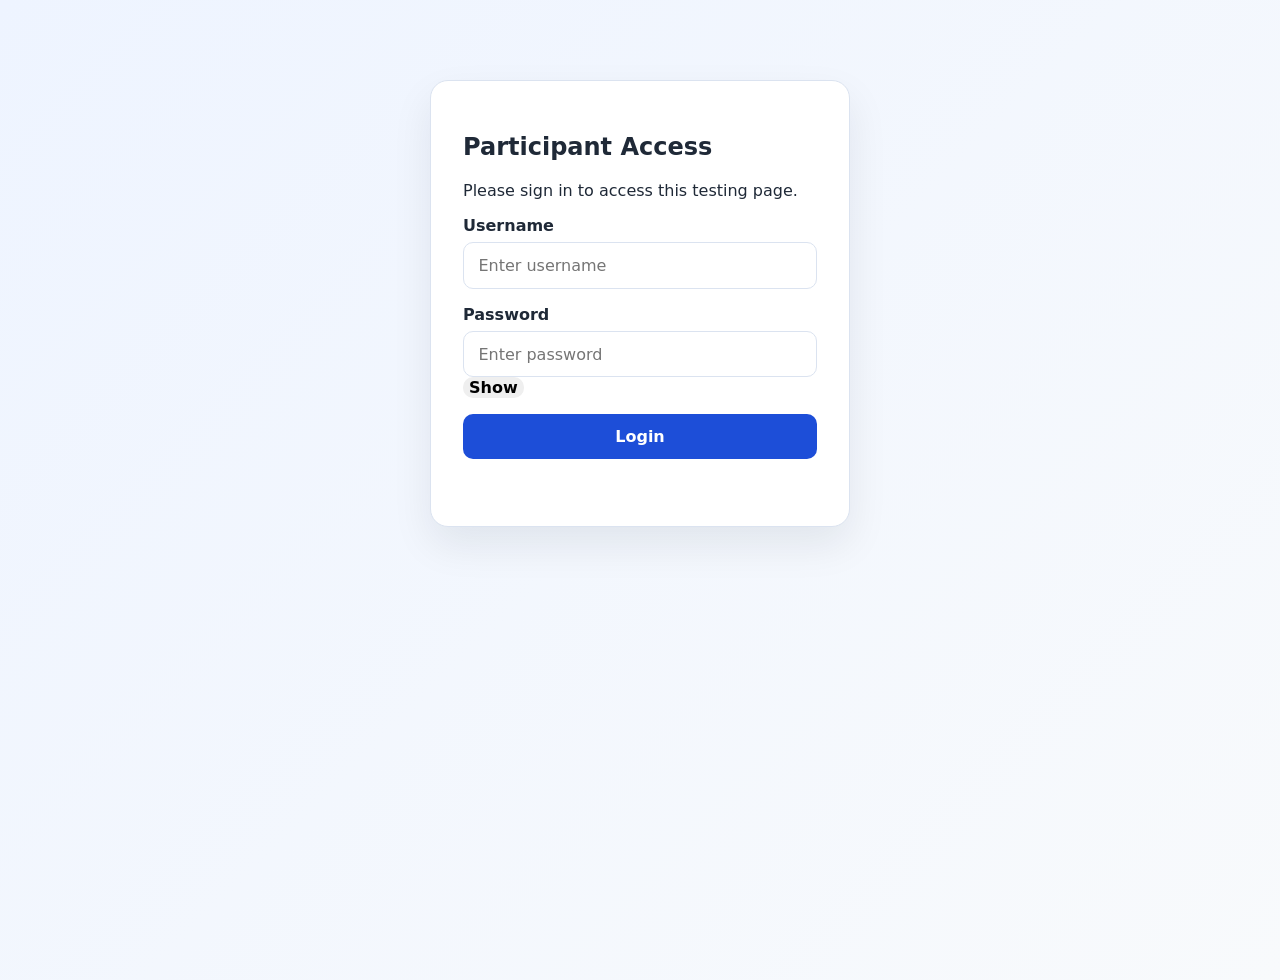
<file: index.html>
<!DOCTYPE html>
<html lang="en">
<head>
  <meta charset="UTF-8" />
  <meta name="viewport" content="width=device-width, initial-scale=1.0" />
  <title>Participant Access</title>
  <link rel="stylesheet" href="style.css" />
</head>
<body data-theme="light" data-page="login">
  <section id="loginScreen" class="auth-shell" aria-live="polite">
    <h1 class="brand">Participant Access</h1>
    <p class="subtitle">Please sign in to access this testing page.</p>

    <form id="loginForm">
      <div class="form-group">
        <label for="username">Username</label>
        <input id="username" name="username" type="text" autocomplete="username" placeholder="Enter username" required />
      </div>

      <div class="form-group">
        <label for="password">Password</label>
        <div class="password-wrap">
          <input id="password" name="password" type="password" autocomplete="current-password" placeholder="Enter password" required />
          <button id="togglePassword" type="button" class="toggle-password" aria-label="Show password">Show</button>
        </div>
      </div>

      <button type="submit" class="primary-btn">Login</button>
      <div id="loginMessage" class="message" aria-live="assertive"></div>
    </form>
  </section>

  <script src="script.js"></script>
</body>
</html>
</file>
<file: style.css>
:root {
  --bg: #f4f7fb;
  --card: #ffffff;
  --panel: #f9fafb;
  --primary: #1d4ed8;
  --primary-dark: #1e3a8a;
  --text: #1f2937;
  --muted: #6b7280;
  --border: #dbe3f0;
  --success: #166534;
  --error: #b91c1c;
  --shadow: rgba(15, 23, 42, 0.08);
  --input-bg: #ffffff;
  --button-light: #eff6ff;
}

body[data-theme="dark"] {
  --bg: #0f172a;
  --card: #111827;
  --panel: #1f2937;
  --primary: #60a5fa;
  --primary-dark: #bfdbfe;
  --text: #e5e7eb;
  --muted: #cbd5e1;
  --border: #374151;
  --success: #4ade80;
  --error: #f87171;
  --shadow: rgba(0, 0, 0, 0.4);
  --input-bg: #0b1220;
  --button-light: #1e293b;
}

* { box-sizing: border-box; }

body {
  margin: 0;
  min-height: 100vh;
  background: linear-gradient(135deg, #eef4ff 0%, #f8fafc 100%);
  font-family: system-ui, -apple-system, BlinkMacSystemFont, "Segoe UI", sans-serif;
  color: var(--text);
  transition: background 0.25s ease, color 0.25s ease;
}

body[data-theme="dark"] {
  background: linear-gradient(135deg, #020817 0%, #111827 100%);
}

.auth-shell {
  width: min(92vw, 420px);
  margin: 80px auto;
  background: var(--card);
  border: 1px solid var(--border);
  border-radius: 18px;
  box-shadow: 0 18px 40px var(--shadow);
  padding: 2rem;
}

.page {
  max-width: 1200px;
  margin: 2rem auto;
  padding: 0 1rem 2rem;
}

.page-split {
  display: grid;
  grid-template-columns: 1.1fr 1fr;
  gap: 1.5rem;
}

.page-header {
  max-width: 1200px;
  margin: 0 auto;
  padding: 1.25rem 1rem 0;
  display: flex;
  justify-content: space-between;
  align-items: center;
  gap: 1rem;
}

.brand-wrap h1 {
  margin: 0;
  color: var(--primary-dark);
  font-size: clamp(1.5rem, 2vw, 2rem);
}

.top-nav {
  display: flex;
  align-items: center;
  gap: 0.75rem;
  flex-wrap: wrap;
}

.nav-link {
  text-decoration: none;
  color: var(--primary-dark);
  background: var(--button-light);
  border: 1px solid var(--border);
  border-radius: 10px;
  padding: 0.6rem 0.9rem;
  font-weight: 600;
}

.nav-link.active {
  background: var(--primary);
  color: #fff;
  border-color: var(--primary);
}

.page-card {
  background: var(--card);
  border: 1px solid var(--border);
  border-radius: 16px;
  padding: 1.25rem;
  box-shadow: 0 10px 30px var(--shadow);
}

.dashboard-page {
  max-width: 900px;
}

.dashboard-subtitle {
  margin: 0 0 1.5rem;
  color: var(--muted);
}

.stats-grid {
  display: grid;
  grid-template-columns: repeat(2, minmax(0, 1fr));
  gap: 1rem;
  margin-bottom: 1.5rem;
}

.stat-card {
  border: 1px solid var(--border);
  background: var(--panel);
  border-radius: 14px;
  padding: 1.1rem;
  display: flex;
  flex-direction: column;
  gap: 0.35rem;
}

.stat-label {
  color: var(--muted);
  font-weight: 600;
}

.stat-card strong {
  font-size: clamp(1.8rem, 3vw, 2.5rem);
  color: var(--primary-dark);
}

.dashboard-actions {
  display: flex;
  gap: 0.75rem;
  flex-wrap: wrap;
}

.dashboard-link {
  display: inline-flex;
  justify-content: center;
  align-items: center;
  min-width: 160px;
  text-decoration: none;
  font-weight: 700;
}

.form-group {
  margin-bottom: 1rem;
}

label {
  display: block;
  margin-bottom: 0.45rem;
  font-weight: 600;
}

input, select, textarea, button {
  font: inherit;
}

input, select, textarea {
  width: 100%;
  padding: 0.8rem 0.9rem;
  border: 1px solid var(--border);
  border-radius: 10px;
  background: var(--input-bg);
  color: var(--text);
}

input:focus, select:focus, textarea:focus {
  outline: none;
  border-color: var(--primary);
  box-shadow: 0 0 0 4px rgba(29, 78, 216, 0.12);
}

button {
  border: none;
  border-radius: 10px;
  cursor: pointer;
  font-weight: 700;
}

.primary-btn,
.secondary-btn,
.logout-btn,
.theme-toggle {
  padding: 0.8rem 1rem;
}

.primary-btn {
  width: 100%;
  background: var(--primary);
  color: white;
}

.secondary-btn,
.logout-btn,
.theme-toggle {
  background: var(--button-light);
  color: var(--primary-dark);
  border: 1px solid var(--border);
}

.full-width {
  width: 100%;
}

.send-btn {
  flex: 1;
  min-width: 120px;
}

.message,
.status-message {
  min-height: 1.2rem;
  margin-top: 1rem;
  font-size: 0.95rem;
  font-weight: 600;
}

.message.error,
.status-message.error { color: var(--error); }
.message.success,
.status-message.success { color: var(--success); }

.contact-list {
  list-style: none;
  padding: 0;
  margin: 0;
  display: flex;
  flex-direction: column;
  gap: 0.6rem;
}

.contact-item,
.empty-state {
  background: var(--panel);
  border: 1px solid var(--border);
  border-radius: 10px;
  padding: 0.8rem 0.9rem;
  color: var(--text);
}

.empty-state {
  color: var(--muted);
}

.selected-contact-info {
  min-height: 52px;
  display: flex;
  align-items: center;
  border: 1px solid var(--border);
  border-radius: 10px;
  background: var(--panel);
  padding: 0.8rem 0.9rem;
  font-weight: 600;
  color: var(--muted);
  margin-bottom: 1rem;
}

.composer-actions {
  display: flex;
  gap: 0.75rem;
  flex-wrap: wrap;
  margin-top: 0.5rem;
}

.draft-row {
  display: flex;
  gap: 0.75rem;
  align-items: center;
}

.draft-row select {
  flex: 1;
}

#contactSelect {
  min-height: 220px;
  width: 100%;
  background: var(--input-bg);
  color: var(--text);
  border-radius: 12px;
  border: 1px solid var(--border);
  padding: 0.5rem;
  overflow-y: auto;
}

#contactSelect option {
  padding: 0.7rem 0.8rem;
  border-radius: 8px;
  margin: 0.15rem 0;
}

@media (max-width: 980px) {
  .page-split {
    grid-template-columns: 1fr;
  }

  .page-header {
    flex-direction: column;
    align-items: flex-start;
  }
}

@media (max-width: 760px) {
  .draft-row,
  .composer-actions,
  .top-nav,
  .dashboard-actions,
  .stats-grid {
    flex-direction: column;
    align-items: stretch;
  }

  .stats-grid {
    display: grid;
    grid-template-columns: 1fr;
  }
}
</file>
